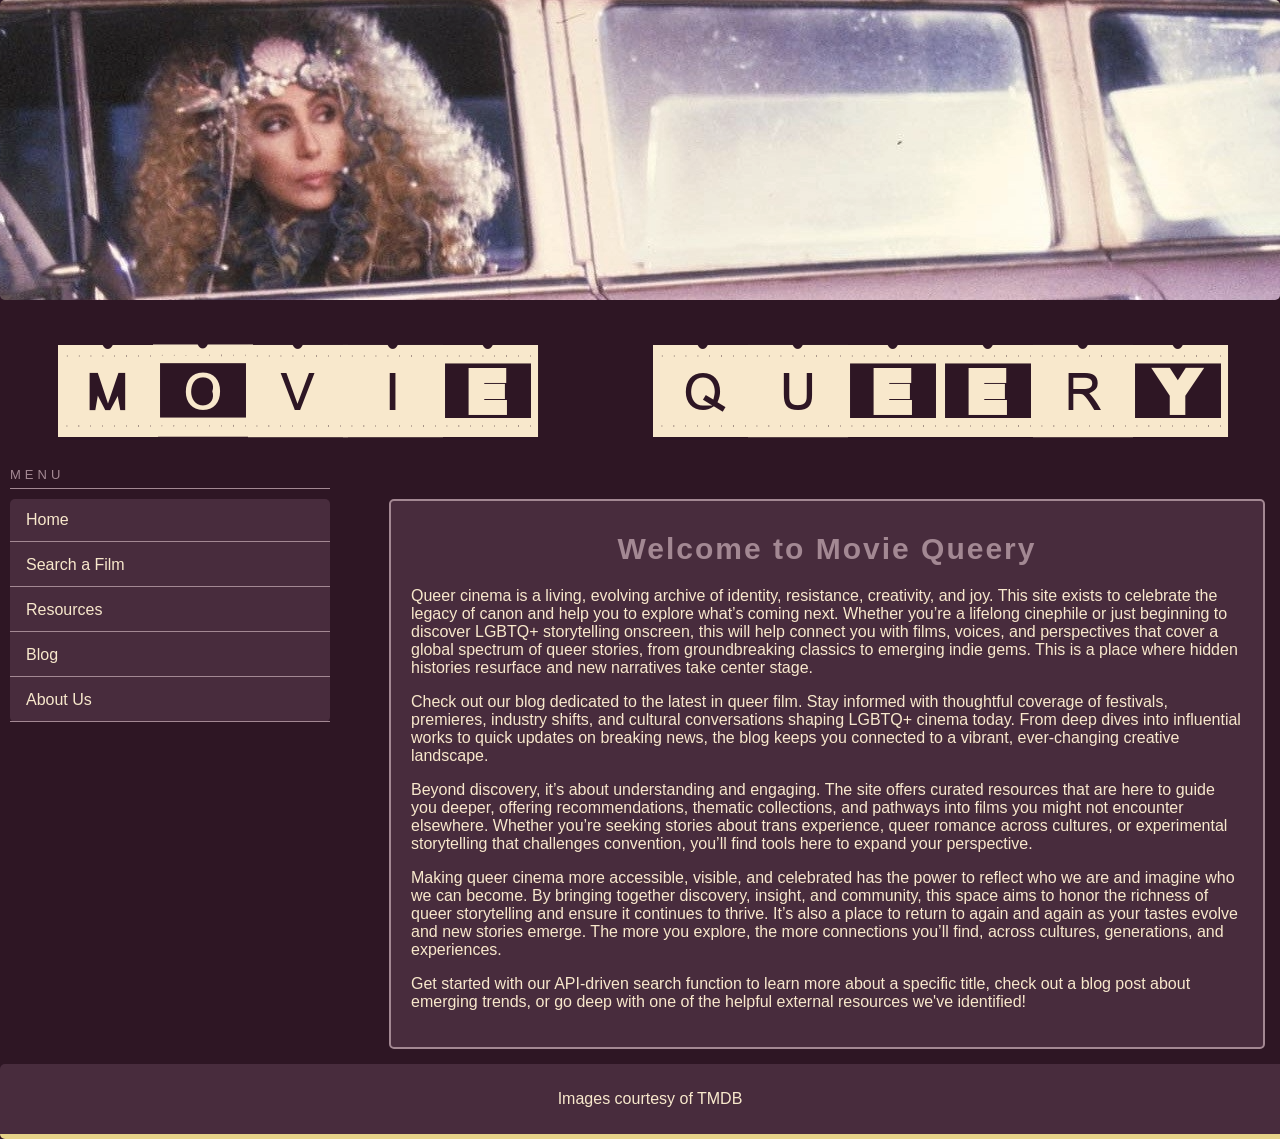
<file: index.html>
<!DOCTYPE html>
<html lang="en">
<head>
<meta charset="UTF-8">
<meta name="viewport" content="width=device-width, initial-scale=1.0">
<link rel="stylesheet" type="text/css" href="style.css">
  <title>Movie Queery</title>
</head>

<body>
  <div id="banner"></div>
  <h1>MoVIe QUeeRy</h1>
  
 
<div id="nav-links">
  <nav>
    <p class="bold">Menu</p>
    <ul>
      <li><a href="index.html">Home</a></li>
      <li><a href="search.html">Search a Film</a></li>
      <li><a href="resources.html">Resources</a></li>
      <li><a href="blog.html">Blog</a></li>
      <li><a href="about.html">About Us</a></li>
    </ul>
  </nav>
</div>

<div id="page-content">
  <h2>Welcome to Movie Queery</h2>
  <p>Queer cinema is a living, evolving archive of identity, resistance, creativity, and joy. This site exists to celebrate the legacy of canon and help you to explore what’s coming next. Whether you’re a lifelong cinephile or just beginning to discover LGBTQ+ storytelling onscreen, this will help connect you with films, voices, and perspectives that cover a global spectrum of queer stories, from groundbreaking classics to emerging indie gems. This is a place where hidden histories resurface and new narratives take center stage.</p>
  <p>Check out our blog dedicated to the latest in queer film. Stay informed with thoughtful coverage of festivals, premieres, industry shifts, and cultural conversations shaping LGBTQ+ cinema today. From deep dives into influential works to quick updates on breaking news, the blog keeps you connected to a vibrant, ever-changing creative landscape.</p>
  <p>Beyond discovery, it’s about understanding and engaging. The site offers curated resources that are here to guide you deeper, offering recommendations, thematic collections, and pathways into films you might not encounter elsewhere. Whether you’re seeking stories about trans experience, queer romance across cultures, or experimental storytelling that challenges convention, you’ll find tools here to expand your perspective.</p>
  <p>Making queer cinema more accessible, visible, and celebrated has the power to reflect who we are and imagine who we can become. By bringing together discovery, insight, and community, this space aims to honor the richness of queer storytelling and ensure it continues to thrive. It’s also a place to return to again and again as your tastes evolve and new stories emerge. The more you explore, the more connections you’ll find, across cultures, generations, and experiences.</p>
  <p>Get started with our API-driven search function to learn more about a specific title, check out a blog post about emerging trends, or go deep with one of the helpful external resources we've identified!</p>
</div>


   <div id="footer">
    <p>Images courtesy of TMDB</p>
  </div>

<script>
const image1 = "./images/image1.jpeg"
const image2 = "./images/image2.jpeg"
const image3 = "./images/image3.jpeg"
const image4 = "./images/image4.jpeg"
const image5 = "./images/image5.jpeg"
var imageList = [image1, image2, image3, image4, image5];
let currentImage = 0;
document.getElementById("banner").style.backgroundImage = "url(" + imageList[0] + ")"; 
function changeImage(){
  currentImage = currentImage + 1; 
  if (currentImage>4){currentImage=0}; 
  document.getElementById("banner").style.backgroundImage = "url(" + imageList[currentImage] + ")"; 
};
setInterval(changeImage, 5000) 
</script>
</body>
</html>
</file>
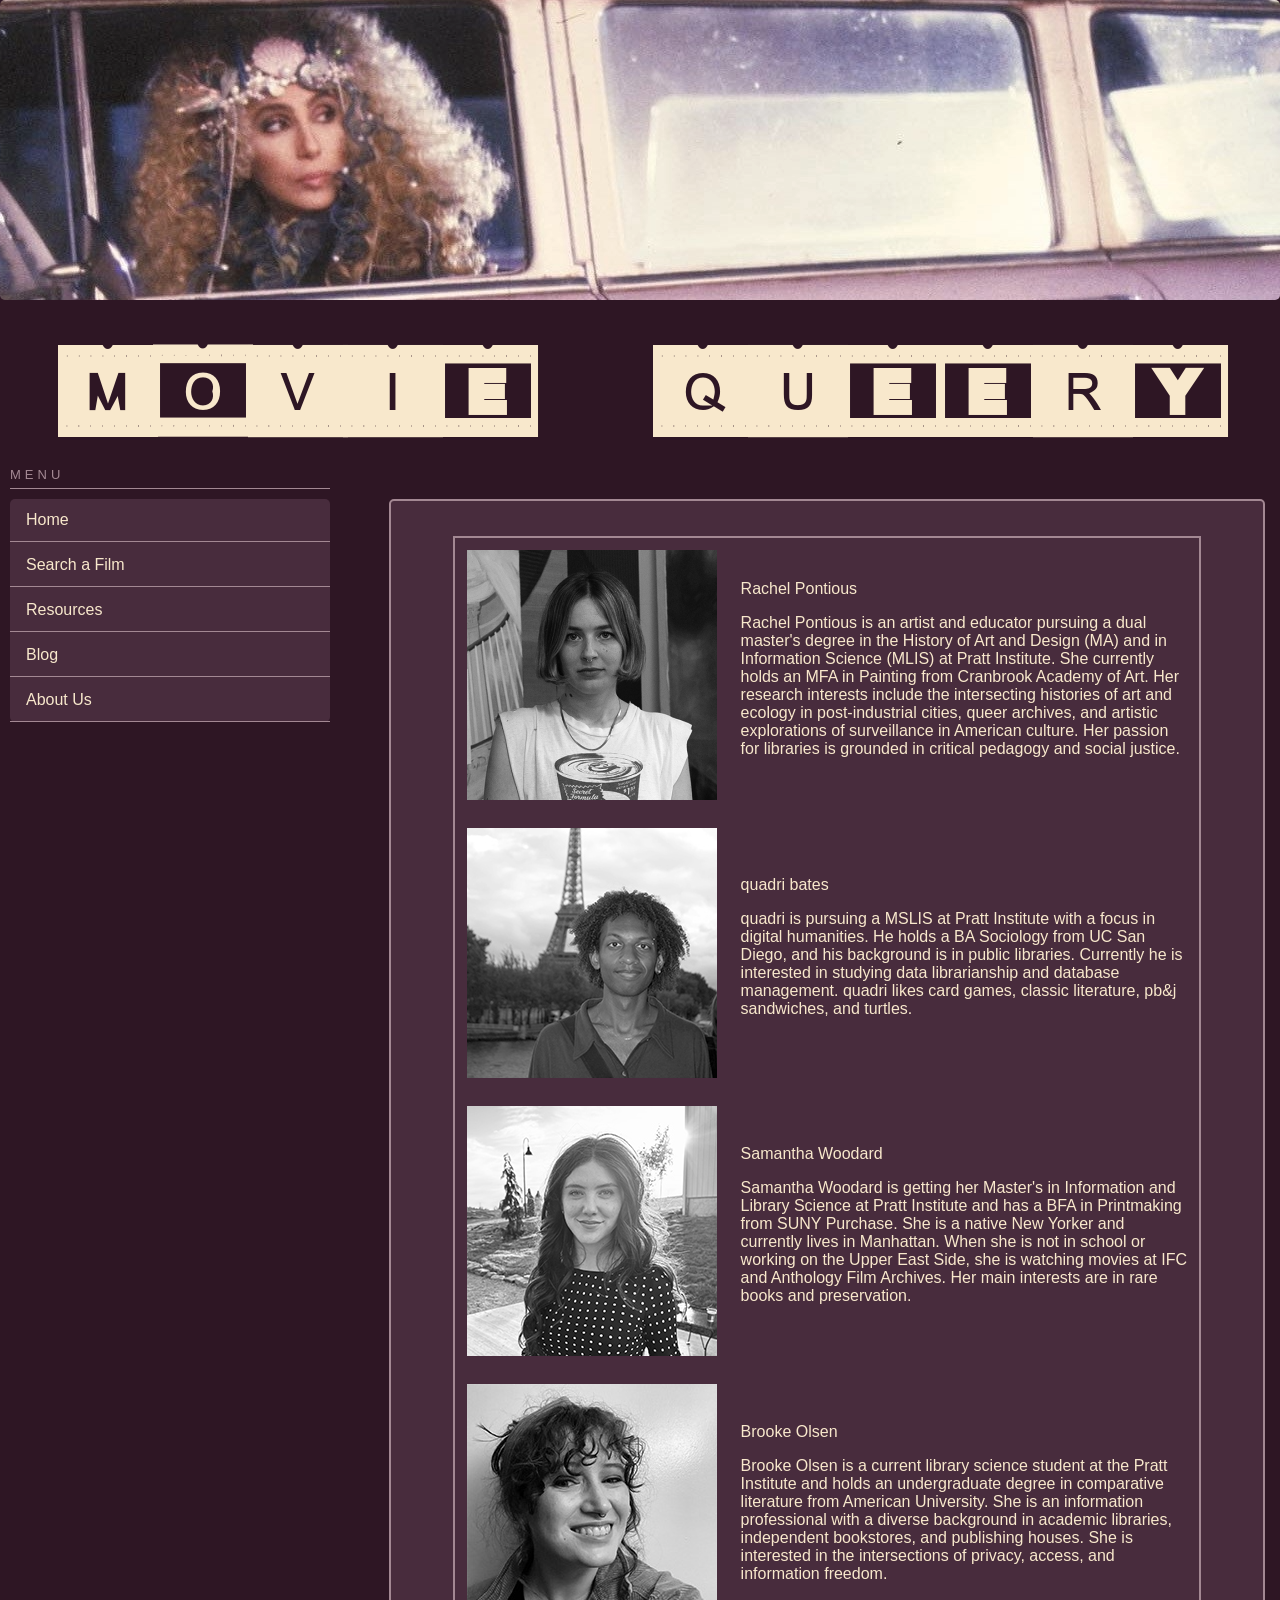
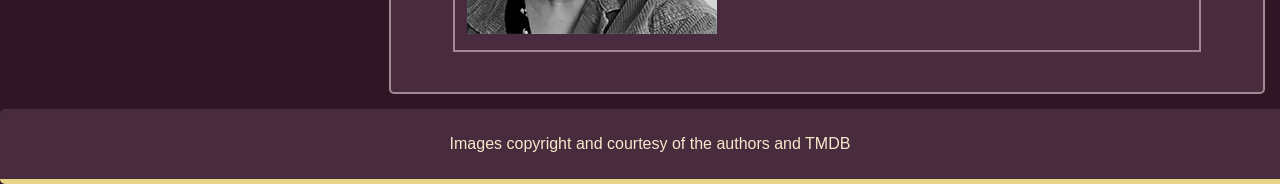
<file: about.html>
<!DOCTYPE html>
<html lang="en">
<head>
<meta charset="UTF-8">
<meta name="viewport" content="width=device-width, initial-scale=1.0">
<link rel="stylesheet" type="text/css" href="style.css">
  <title>About Us</title>
</head>

<body>
  <div id="banner"></div>
  <h1>MoVIe QUeeRy</h1>
  
<div id="nav-links">
  <nav>
    <p class="bold">Menu</p>
    <ul>
      <li><a href="index.html">Home</a></li>
      <li><a href="search.html">Search a Film</a></li>
      <li><a href="resources.html">Resources</a></li>
      <li><a href="blog.html">Blog</a></li>
      <li><a href="about.html">About Us</a></li>
    </ul>
  </nav>
</div>
  
  <div id="page-content">
    <table class="table">
    <tr>
      <td>
      <img src="./images/pontious_headshot_edit.jpg"
      class="tabletext"
      alt="black and white photo of woman with short light-colored hair and cutoff t-shirt">
    </td>
    <td class="left-align">Rachel Pontious
    <p>Rachel Pontious is an artist and educator pursuing a dual master's degree in the History
      of Art and Design (MA) and in Information Science (MLIS) at Pratt Institute. She currently holds an MFA
      in Painting from Cranbrook Academy of Art. Her research interests include the intersecting
      histories of art and ecology in post-industrial cities, queer archives, and artistic explorations
      of surveillance in American culture. Her passion for libraries is grounded in critical pedagogy
      and social justice.</p>
    </td>
  </tr>
          <tr>
      <td>
      <img src="./images/quadri_small.jpg"
      class="tabletext"
      alt="black and white photo of person with curly hair wearing a collared shirt standing in front of Eiffel Tower">
    </td>
    <td class="left-align">quadri bates
    <p>quadri is pursuing a MSLIS at Pratt Institute with a focus in digital humanities. He holds a BA 
      Sociology from UC San Diego, and his background is in public libraries. Currently he is interested in studying
      data librarianship and database management. quadri likes card games, classic literature, pb&j sandwiches, and turtles. </p>
    </td>
  </tr>
          <tr>
      <td>
      <img src="./images/sam_small.jpg"
      class="tabletext"
      alt="black and white photo of woman with long hair wearing a polka dotted shirt">
    </td>
    <td class="left-align">Samantha Woodard
    <p>Samantha Woodard is getting her Master's in Information and Library Science at Pratt
      Institute and has a BFA in Printmaking from SUNY Purchase. She is a native New Yorker and
      currently lives in Manhattan. When she is not in school or working on the Upper East Side,
      she is watching movies at IFC and Anthology Film Archives. Her main interests are in rare
      books and preservation.</p>
    </td>
  </tr>
                <tr>
      <td>
      <img src="./images/brooke_small.jpg"
      class="tabletext"
      alt="black and white photo of woman with curly hair styled up with bangs in three-quarter view">
    </td>
    <td class="left-align">Brooke Olsen
    <p>Brooke Olsen is a current library science student at the Pratt Institute and holds an
      undergraduate degree in comparative literature from American University. She is an information
      professional with a diverse background in academic libraries, independent bookstores, and
      publishing houses. She is interested in the intersections of privacy, access, and information
      freedom.</p>
    </td>
  </tr>
      
  </table>
  </div>
  <div id="footer">
    <p>Images copyright and courtesy of the authors and TMDB</p>
  </div>

<script>
const image1 = "./images/image1.jpeg"
const image2 = "./images/image2.jpeg"
const image3 = "./images/image3.jpeg"
const image4 = "./images/image4.jpeg"
const image5 = "./images/image5.jpeg"
var imageList = [image1, image2, image3, image4, image5];
let currentImage = 0;
document.getElementById("banner").style.backgroundImage = "url(" + imageList[0] + ")"; 
function changeImage(){
  currentImage = currentImage + 1; 
  if (currentImage>4){currentImage=0}; 
  document.getElementById("banner").style.backgroundImage = "url(" + imageList[currentImage] + ")"; 
};
setInterval(changeImage, 5000)
</script>
</body>
</html>
</file>
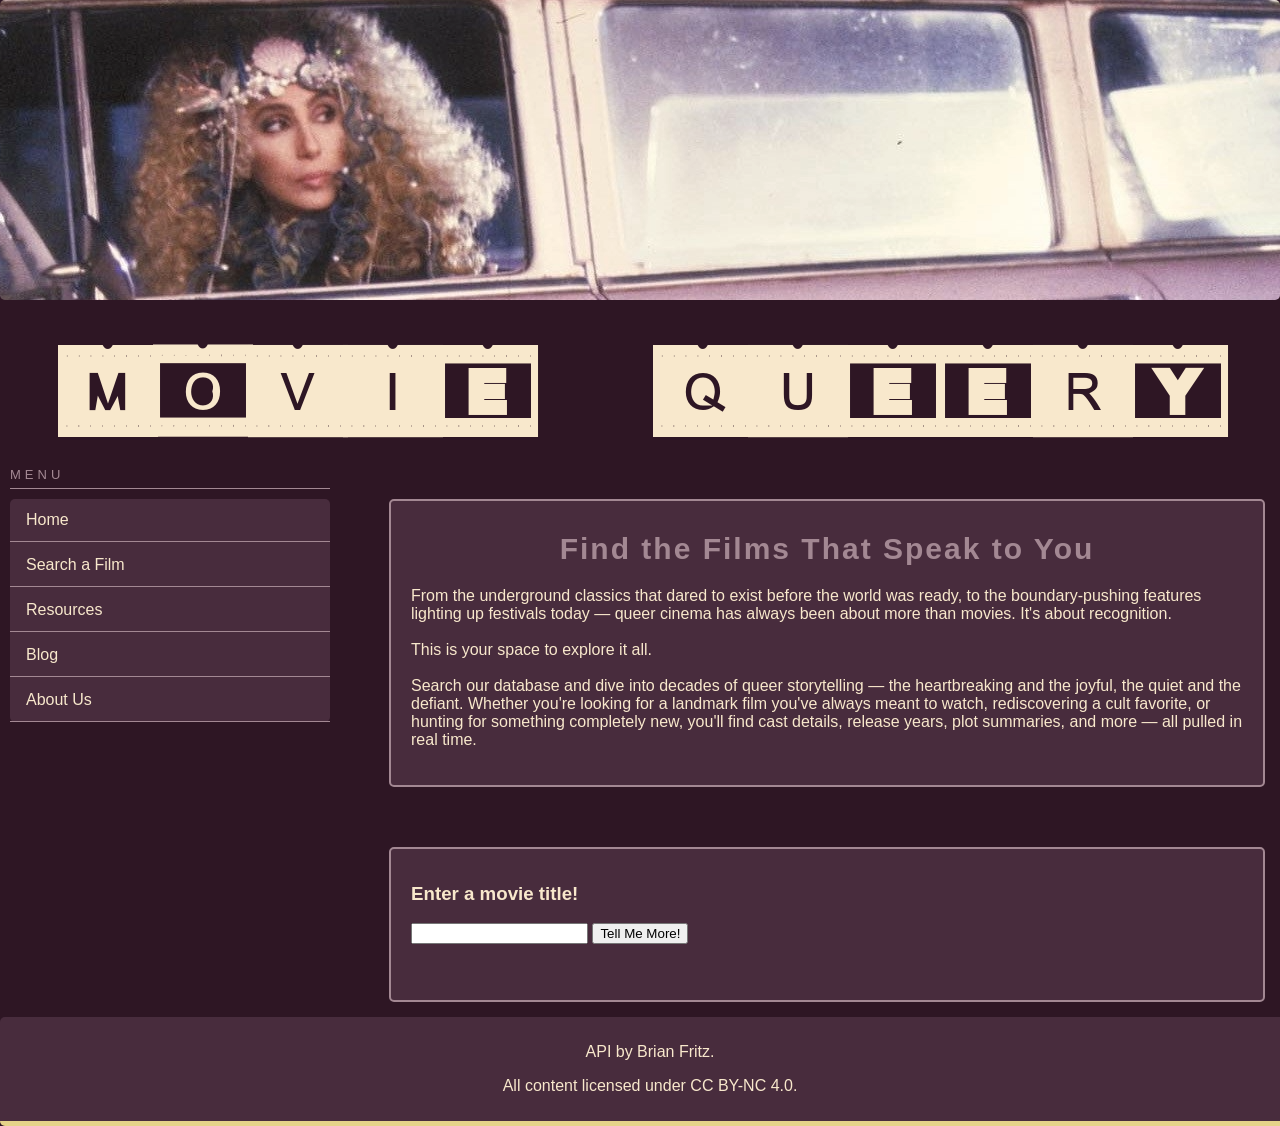
<file: api_movies.html>
<!DOCTYPE html>
<html>
<head>
<meta charset="UTF-8">
<meta name="viewport" content="width=device-width, initial-scale=1.0">
<link rel="stylesheet" type="text/css" href="style.css">
    <title>Search movies!</title>
</head>

<body>

<div id="banner"></div>
  <h1>MoVIe QUeeRy</h1>
<div id="nav-links">
  <nav>
  <p class="bold">Menu</p>
  <ul>
    <li><a href="index.html">Home</a></li>
    <li><a href="search.html">Search a Film</a></li>
    <li><a href="resources.html">Resources</a></li>
    <li><a href="blog.html">Blog</a></li>
    <li><a href="about.html">About Us</a></li>
  </ul>
 </nav>
</div>

<div id="page-content">
<h2>Find the Films That Speak to You</h2>
<p>From the underground classics that dared to exist before the world was ready, to the boundary-pushing
features lighting up festivals today — queer cinema has always been about more than movies. It's about
recognition.<br><br>
This is your space to explore it all.<br><br>
Search our database and dive into decades of queer storytelling — the heartbreaking and the joyful,
the quiet and the defiant. Whether you're looking for a landmark film you've always meant to watch,
rediscovering a cult favorite, or hunting for something completely new, you'll find cast details,
release years, plot summaries, and more — all pulled in real time.
</p>    
</div>
    
<div id="page-content">
    <h3>Enter a movie title!</h3>
      <input type="text" id="title">
        <button type="button" onclick="onClickMovie()">Tell Me More!</button>
        <br><br>
    <div id="year" type="text"></div>
<br>
<div id="plot" type="text"></div>
</div>

<script>
const image1 = "./images/image1.jpeg"
const image2 = "./images/image2.jpeg"
const image3 = "./images/image3.jpeg"
const image4 = "./images/image4.jpeg"
var imageList = [image1, image2, image3, image4];
let currentImage = 0;
document.getElementById("banner").style.backgroundImage = "url(" + imageList[0] + ")"; //makes an image appear on loading
function changeImage(){
  currentImage = currentImage + 1; //changes image
  if (currentImage>3){currentImage=0}; //resets cycle
  document.getElementById("banner").style.backgroundImage = "url(" + imageList[currentImage] + ")"; //outputs new image
};
setInterval(changeImage, 15000); //timer
    
    async function onClickMovie(){
        var title = document.getElementById("title").value;
        var url = `https://www.omdbapi.com/?apikey=fa9055ab&t=${title}&plot=full`;
        var response = await fetch(url);
        var data = await response.json();
        document.getElementById('year').innerText = data.Year;
        document.getElementById('plot').innerText = data.Plot;
    
    }
</script>

        
<br>
<br>


<div id="footer">
  <p>API by Brian Fritz.</p>
  <p>All content licensed under CC BY-NC 4.0.</p>
</div>


</body>

</html>
</file>
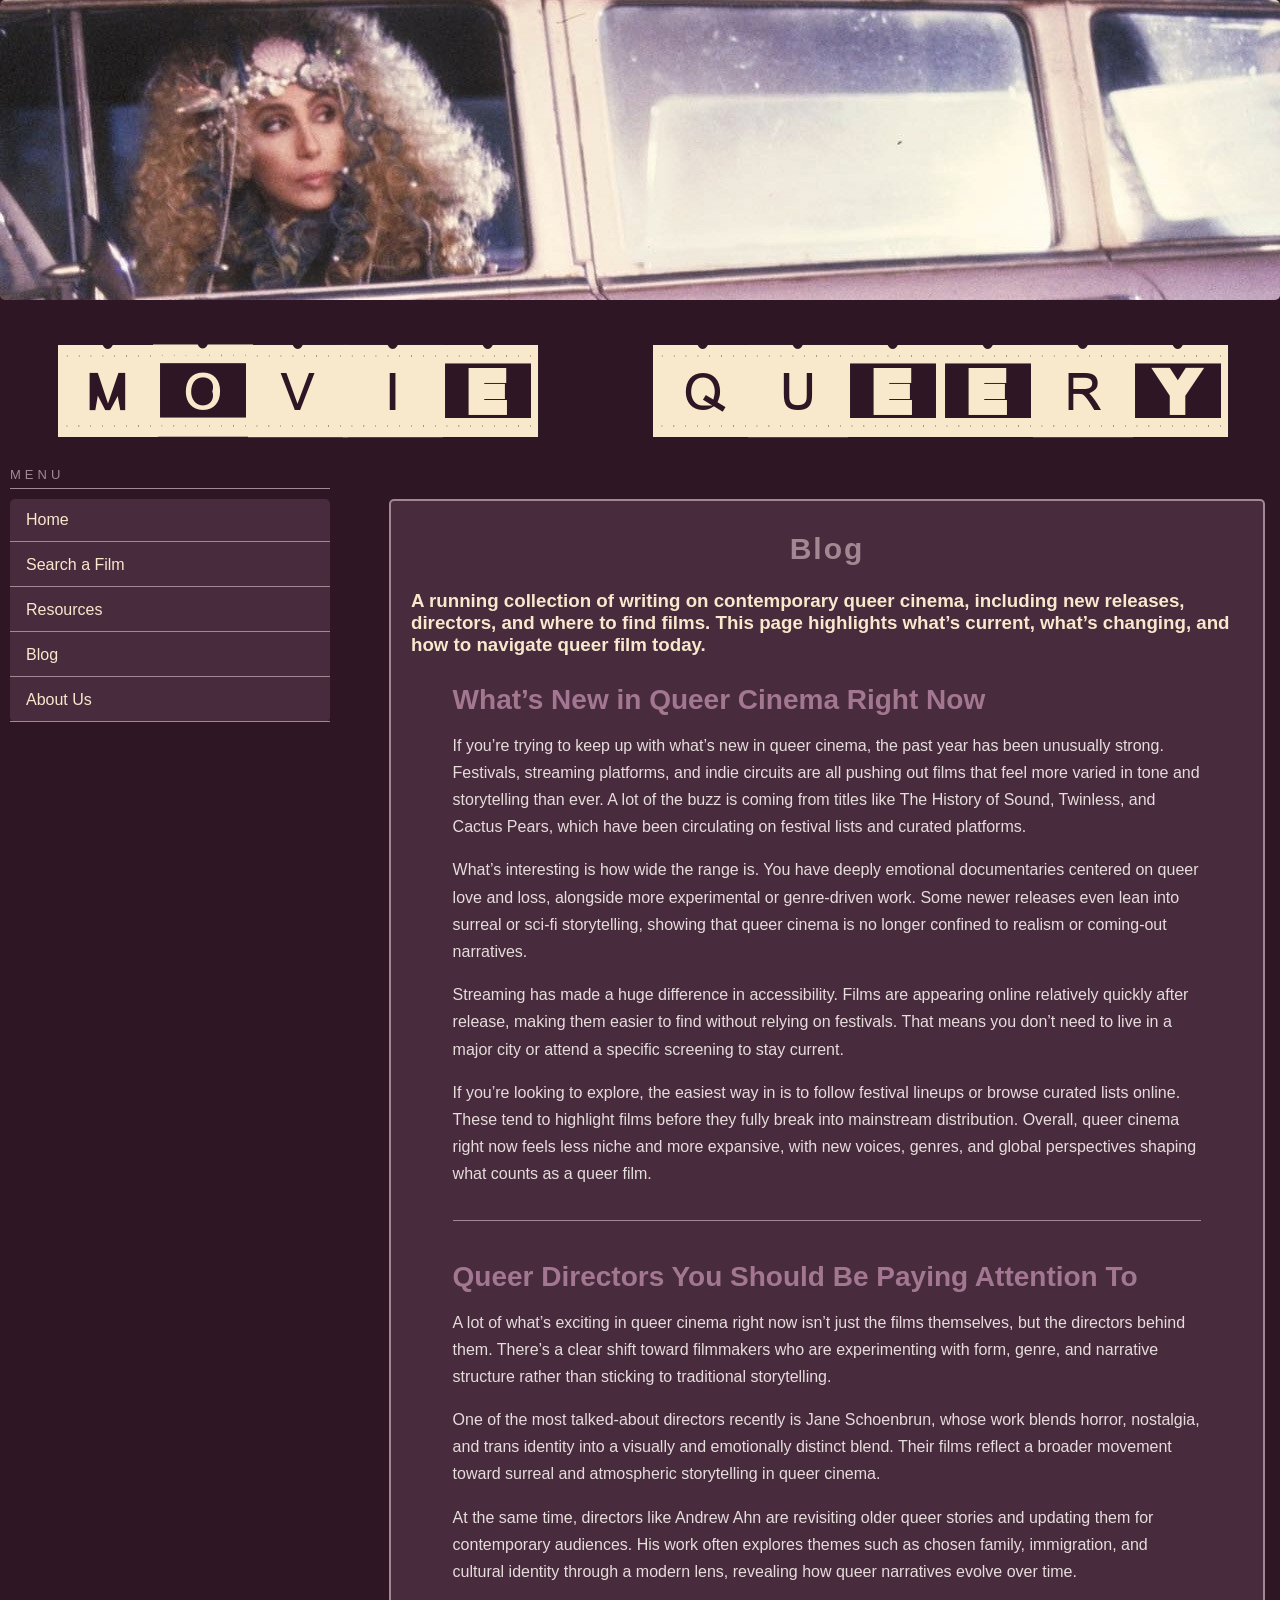
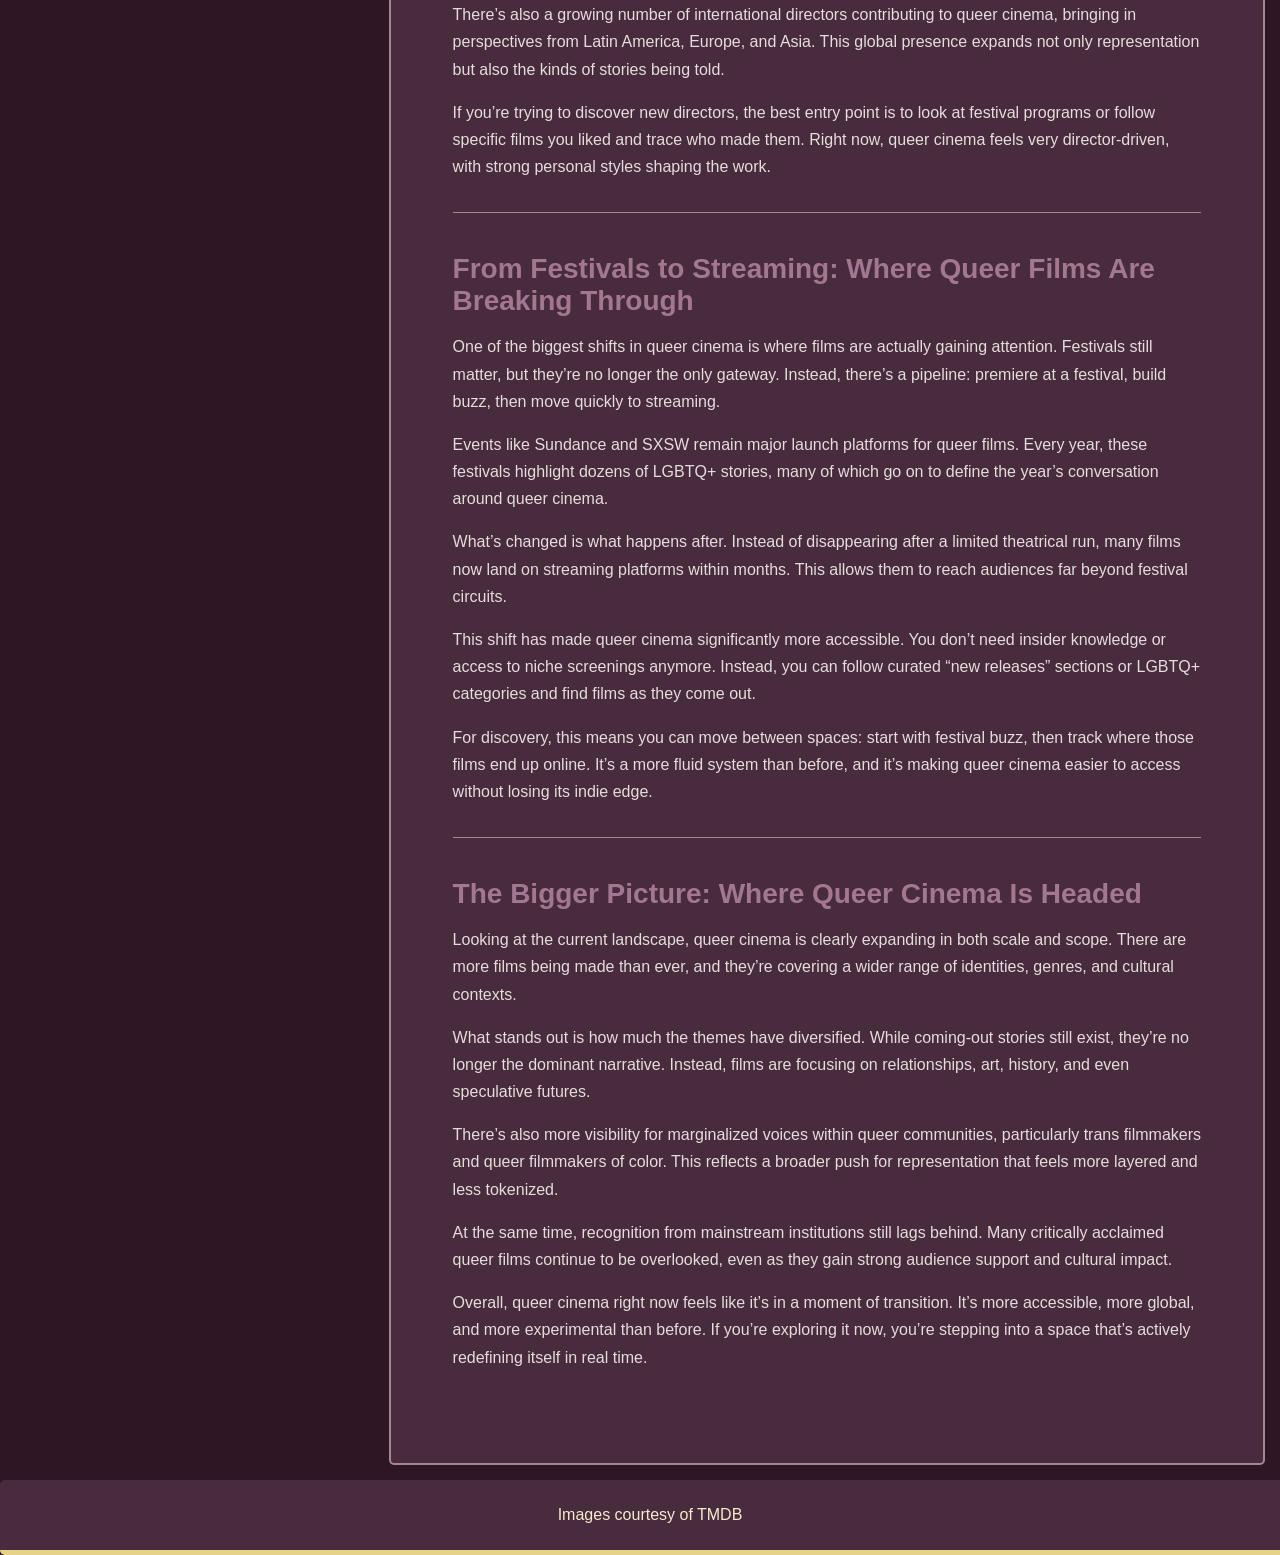
<file: blog.html>
<!DOCTYPE html>
<html lang="en">
<head>
<meta charset="UTF-8">
<meta name="viewport" content="width=device-width, initial-scale=1.0">
<link rel="stylesheet" type="text/css" href="style.css">
<title>Blog Posts</title>
</head>

<body>
  <div id="banner"></div>
  <h1>MoVIe QUeeRy</h1>

<div id="nav-links">
  <nav>
    <p class="bold">Menu</p>
    <ul>
      <li><a href="index.html">Home</a></li>
      <li><a href="search.html">Search a Film</a></li>
      <li><a href="resources.html">Resources</a></li>
      <li><a href="blog.html">Blog</a></li>
      <li><a href="about.html">About Us</a></li>
    </ul>
  </nav>
</div>

  
  <div id="page-content">
    <h2>
      Blog
    </h2>
    <h3>
     A running collection of writing on contemporary queer cinema, including new releases, directors, and where to find films. This page highlights what’s current, what’s changing, and how to navigate queer film today.
    </h3>

  <div id="blog-posts">
    
      <article>
        <h3>What’s New in Queer Cinema Right Now</h3>
        <p>
          If you’re trying to keep up with what’s new in queer cinema, the past year has been unusually strong. Festivals, streaming platforms, and indie circuits are all pushing out films that feel more varied in tone and storytelling than ever. A lot of the buzz is coming from titles like The History of Sound, Twinless, and Cactus Pears, which have been circulating on festival lists and curated platforms.
        </p>
        <p>
          What’s interesting is how wide the range is. You have deeply emotional documentaries centered on queer love and loss, alongside more experimental or genre-driven work. Some newer releases even lean into surreal or sci-fi storytelling, showing that queer cinema is no longer confined to realism or coming-out narratives.
        </p>
        <p>
          Streaming has made a huge difference in accessibility. Films are appearing online relatively quickly after release, making them easier to find without relying on festivals. That means you don’t need to live in a major city or attend a specific screening to stay current.
        </p>
        <p>
          If you’re looking to explore, the easiest way in is to follow festival lineups or browse curated lists online. These tend to highlight films before they fully break into mainstream distribution. Overall, queer cinema right now feels less niche and more expansive, with new voices, genres, and global perspectives shaping what counts as a queer film.
        </p>
      </article>

      <article>
        <h3>Queer Directors You Should Be Paying Attention To</h3>
        <p>
          A lot of what’s exciting in queer cinema right now isn’t just the films themselves, but the directors behind them. There’s a clear shift toward filmmakers who are experimenting with form, genre, and narrative structure rather than sticking to traditional storytelling.
        </p>
        <p>
          One of the most talked-about directors recently is Jane Schoenbrun, whose work blends horror, nostalgia, and trans identity into a visually and emotionally distinct blend. Their films reflect a broader movement toward surreal and atmospheric storytelling in queer cinema.
        </p>
        <p>
          At the same time, directors like Andrew Ahn are revisiting older queer stories and updating them for contemporary audiences. His work often explores themes such as chosen family, immigration, and cultural identity through a modern lens, revealing how queer narratives evolve over time.
        </p>
        <p>
          There’s also a growing number of international directors contributing to queer cinema, bringing in perspectives from Latin America, Europe, and Asia. This global presence expands not only representation but also the kinds of stories being told.
        </p>
        <p>
          If you’re trying to discover new directors, the best entry point is to look at festival programs or follow specific films you liked and trace who made them. Right now, queer cinema feels very director-driven, with strong personal styles shaping the work.
        </p>
      </article>

      <article>
        <h3>From Festivals to Streaming: Where Queer Films Are Breaking Through</h3>
        <p>
          One of the biggest shifts in queer cinema is where films are actually gaining attention. Festivals still matter, but they’re no longer the only gateway. Instead, there’s a pipeline: premiere at a festival, build buzz, then move quickly to streaming.
        </p>
        <p>
          Events like Sundance and SXSW remain major launch platforms for queer films. Every year, these festivals highlight dozens of LGBTQ+ stories, many of which go on to define the year’s conversation around queer cinema.
        </p>
        <p>
          What’s changed is what happens after. Instead of disappearing after a limited theatrical run, many films now land on streaming platforms within months. This allows them to reach audiences far beyond festival circuits.
        </p>
        <p>
          This shift has made queer cinema significantly more accessible. You don’t need insider knowledge or access to niche screenings anymore. Instead, you can follow curated “new releases” sections or LGBTQ+ categories and find films as they come out.
        </p>
        <p>
          For discovery, this means you can move between spaces: start with festival buzz, then track where those films end up online. It’s a more fluid system than before, and it’s making queer cinema easier to access without losing its indie edge.
        </p>
      </article>

      <article>
        <h3>The Bigger Picture: Where Queer Cinema Is Headed</h3>
        <p>
          Looking at the current landscape, queer cinema is clearly expanding in both scale and scope. There are more films being made than ever, and they’re covering a wider range of identities, genres, and cultural contexts.
        </p>
        <p>
          What stands out is how much the themes have diversified. While coming-out stories still exist, they’re no longer the dominant narrative. Instead, films are focusing on relationships, art, history, and even speculative futures.
        </p>
        <p>
          There’s also more visibility for marginalized voices within queer communities, particularly trans filmmakers and queer filmmakers of color. This reflects a broader push for representation that feels more layered and less tokenized.
        </p>
        <p>
          At the same time, recognition from mainstream institutions still lags behind. Many critically acclaimed queer films continue to be overlooked, even as they gain strong audience support and cultural impact.
        </p>
        <p>
          Overall, queer cinema right now feels like it’s in a moment of transition. It’s more accessible, more global, and more experimental than before. If you’re exploring it now, you’re stepping into a space that’s actively redefining itself in real time.
        </p>
      </article>

</div>
  </div>

  <div id="footer">
    <p>
      Images courtesy of TMDB<br>
    </p>
  </div>

<script>
const image1 = "./images/image1.jpeg"
const image2 = "./images/image2.jpeg"
const image3 = "./images/image3.jpeg"
const image4 = "./images/image4.jpeg"
const image5 = "./images/image5.jpeg"
var imageList = [image1, image2, image3, image4, image5];
let currentImage = 0;
document.getElementById("banner").style.backgroundImage = "url(" + imageList[0] + ")"; 
function changeImage(){
  currentImage = currentImage + 1; 
  if (currentImage>4){currentImage=0}; 
  document.getElementById("banner").style.backgroundImage = "url(" + imageList[currentImage] + ")"; 
};

setInterval(changeImage, 5000);
</script>

</body>
</html>
</file>
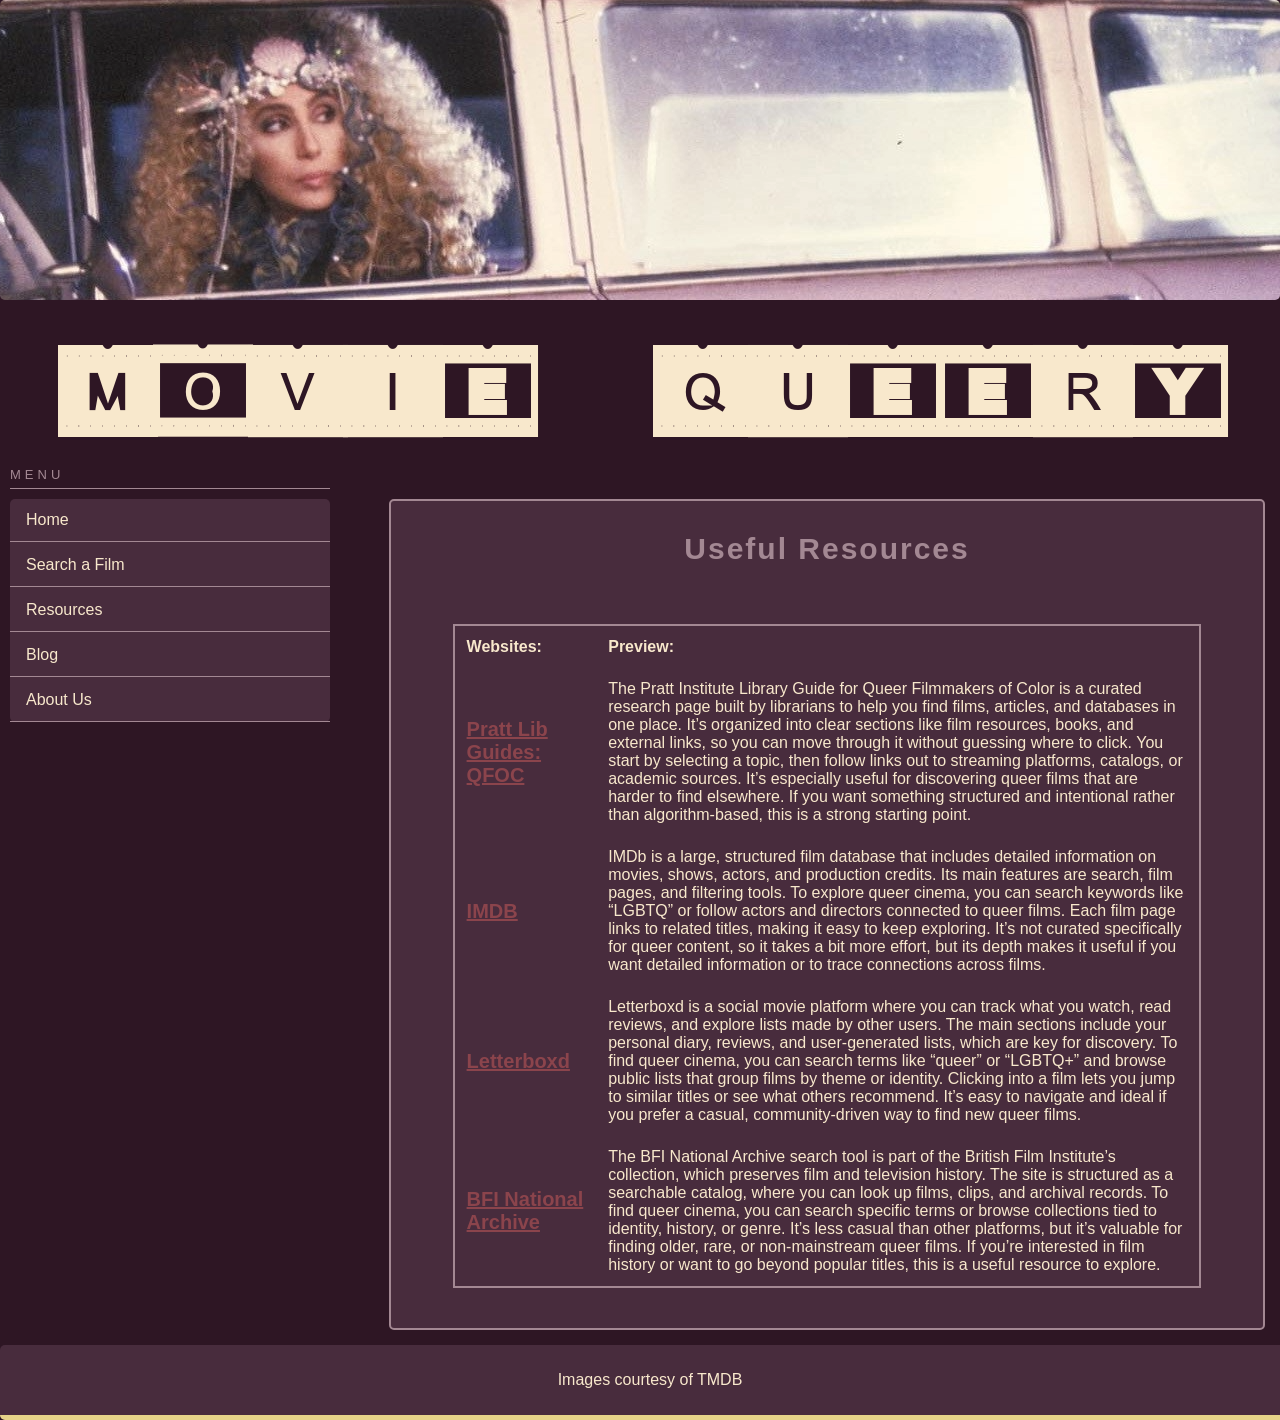
<file: resources.html>
<!DOCTYPE html>
<html lang="en">
<head>
<meta charset="UTF-8">
<meta name="viewport" content="width=device-width, initial-scale=1.0">
<link rel="stylesheet" type="text/css" href="style.css">
<title>Resources</title>
</head>

<body>
  <div id="banner"></div>
  <h1>MoVIe QUeeRy</h1>

<div id="nav-links">
  <nav>
    <p class="bold">Menu</p>
    <ul>
      <li><a href="index.html">Home</a></li>
      <li><a href="search.html">Search a Film</a></li>
      <li><a href="resources.html">Resources</a></li>
      <li><a href="blog.html">Blog</a></li>
      <li><a href="about.html">About Us</a></li>
    </ul>
  </nav>
</div>


  <div id="page-content">
    <h2>
      Useful Resources
    </h2>

    <br>

    <table border="1" width="100%">
      <tr>
        <th>Websites:</th>
        <th>Preview:</th>
      </tr>

      <tr>
        <td>
          <h3><a href="https://prattlis.libguides.com/qfoc">Pratt Lib Guides: QFOC</a></h3>
        </td>
        <td>
          The Pratt Institute Library Guide for Queer Filmmakers of Color is a curated research page built by librarians to help you find films, articles, 
          and databases in one place. It’s organized into clear sections like film resources, books, and external links, so you can move through it without 
          guessing where to click. You start by selecting a topic, then follow links out to streaming platforms, catalogs, or academic sources. It’s especially 
          useful for discovering queer films that are harder to find elsewhere. If you want something structured and intentional rather than algorithm-based, 
          this is a strong starting point.
        </td>
      </tr>

      <tr>
        <td>
          <h3><a href="https://www.imdb.com/">IMDB</a></h3>
        </td>
        <td>
          IMDb is a large, structured film database that includes detailed information on movies, shows, actors, and production credits. Its main features are search, 
          film pages, and filtering tools. To explore queer cinema, you can search keywords like “LGBTQ” or follow actors and directors connected to queer films. Each 
          film page links to related titles, making it easy to keep exploring. It’s not curated specifically for queer content, so it takes a bit more effort, but its 
          depth makes it useful if you want detailed information or to trace connections across films.
        </td>
      </tr>

      <tr>
        <td>
          <h3><a href="https://letterboxd.com/">Letterboxd</a></h3>
        </td>
        <td>
          Letterboxd is a social movie platform where you can track what you watch, read reviews, and explore lists made by other users. The main sections 
          include your personal diary, reviews, and user-generated lists, which are key for discovery. To find queer cinema, you can search terms like “queer” 
          or “LGBTQ+” and browse public lists that group films by theme or identity. Clicking into a film lets you jump to similar titles or see what others 
          recommend. It’s easy to navigate and ideal if you prefer a casual, community-driven way to find new queer films.
        </td>
      </tr>
      
      <tr>
        <td>
          <h3><a href="https://www.bfi.org.uk/bfi-national-archive/search-bfi-archive">BFI National Archive</a></h3>
        </td>
        <td>
          The BFI National Archive search tool is part of the British Film Institute’s collection, which preserves film and television history. The site is 
          structured as a searchable catalog, where you can look up films, clips, and archival records. To find queer cinema, you can search specific terms 
          or browse collections tied to identity, history, or genre. It’s less casual than other platforms, but it’s valuable for finding older, rare, or 
          non-mainstream queer films. If you’re interested in film history or want to go beyond popular titles, this is a useful resource to explore.
        </td>
      </tr>
    </table>
  </div>

  <div id="footer">
    <p>
      Images courtesy of TMDB</p>
  </div>

<script>
const image1 = "./images/image1.jpeg"
const image2 = "./images/image2.jpeg"
const image3 = "./images/image3.jpeg"
const image4 = "./images/image4.jpeg"
const image5 = "./images/image5.jpeg"
var imageList = [image1, image2, image3, image4, image5];
let currentImage = 0;
document.getElementById("banner").style.backgroundImage = "url(" + imageList[0] + ")"; 
function changeImage(){
  currentImage = currentImage + 1; 
  if (currentImage>4){currentImage=0}; 
  document.getElementById("banner").style.backgroundImage = "url(" + imageList[currentImage] + ")"; 
};

setInterval(changeImage, 5000);
</script>

</body>
</html>
</file>
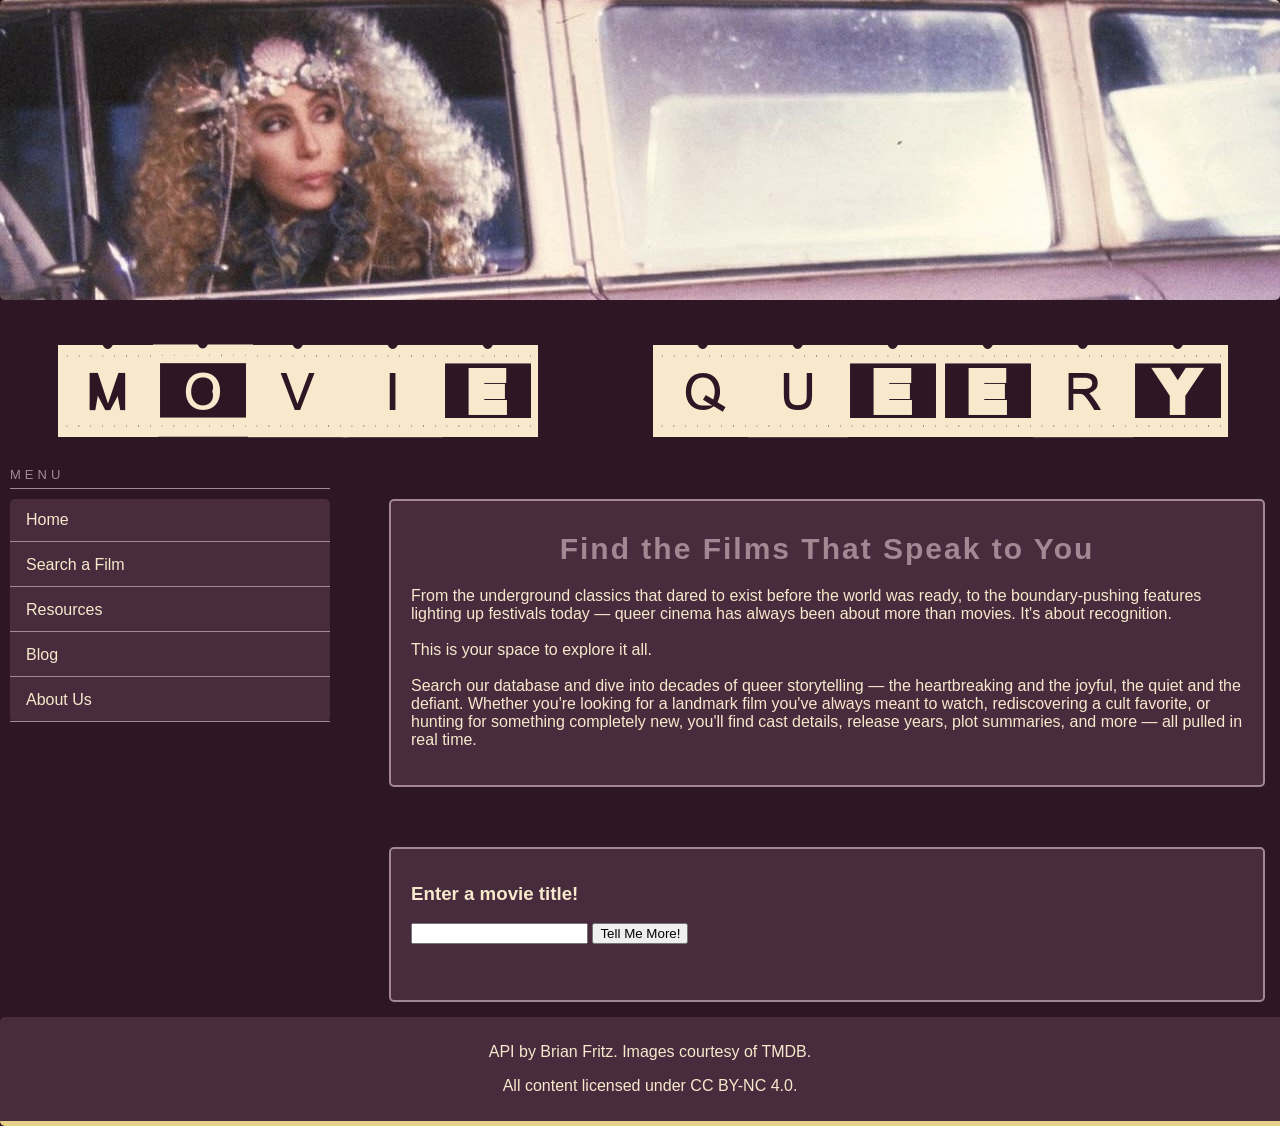
<file: search.html>
<!DOCTYPE html>
<html lang="en">
<head>
<meta charset="UTF-8">
<meta name="viewport" content="width=device-width, initial-scale=1.0">
<link rel="stylesheet" type="text/css" href="style.css">
    <title>Search movies!</title>
</head>

<body>

<div id="banner"></div>
  <h1>MoVIe QUeeRy</h1>
<div id="nav-links">
  <nav>
  <p class="bold">Menu</p>
  <ul>
    <li><a href="index.html">Home</a></li>
    <li><a href="search.html">Search a Film</a></li>
    <li><a href="resources.html">Resources</a></li>
    <li><a href="blog.html">Blog</a></li>
    <li><a href="about.html">About Us</a></li>
  </ul>
 </nav>
</div>

<div id="page-content">
<h2>Find the Films That Speak to You</h2>
<p>From the underground classics that dared to exist before the world was ready, to the boundary-pushing
features lighting up festivals today — queer cinema has always been about more than movies. It's about
recognition.<br><br>
This is your space to explore it all.<br><br>
Search our database and dive into decades of queer storytelling — the heartbreaking and the joyful,
the quiet and the defiant. Whether you're looking for a landmark film you've always meant to watch,
rediscovering a cult favorite, or hunting for something completely new, you'll find cast details,
release years, plot summaries, and more — all pulled in real time.
</p>    
</div>
    
<div id="querybox">
    <h3>Enter a movie title!</h3>
      <input type="text" id="title">
        <button type="button" id="button" onclick="onClickMovie()">Tell Me More!</button>
        <br><br>
    <div id="year"></div>
<br>
<div id="plot"></div>
</div>

<script>
const image1 = "./images/image1.jpeg"
const image2 = "./images/image2.jpeg"
const image3 = "./images/image3.jpeg"
const image4 = "./images/image4.jpeg"
const image5 = "./images/image5.jpeg"
var imageList = [image1, image2, image3, image4, image5];
let currentImage = 0;
document.getElementById("banner").style.backgroundImage = "url(" + imageList[0] + ")"; 
function changeImage(){
  currentImage = currentImage + 1; 
  if (currentImage>4){currentImage=0}; 
  document.getElementById("banner").style.backgroundImage = "url(" + imageList[currentImage] + ")"; 
};
setInterval(changeImage, 5000); 
    
    async function onClickMovie(){
        var title = document.getElementById("title").value;
        var url = `https://www.omdbapi.com/?apikey=fa9055ab&t=${title}&plot=full`;
        var response = await fetch(url);
        var data = await response.json();
        document.getElementById('year').innerText = data.Year;
        document.getElementById('plot').innerText = data.Plot;
    
    };

    document.getElementById('title').addEventListener('keydown', function(event) {
  		if (event.key === 'Enter') {
    		document.getElementById('button').click();
 	 	}
	});
    
</script>

        
<br>
<br>


<div id="footer">
  <p>API by Brian Fritz. Images courtesy of TMDB.</p>
  <p>All content licensed under CC BY-NC 4.0.</p>
</div>


</body>

</html>
</file>
<file: style.css>
#banner {
  width: 100%;
  height: 300px;
  background-position: center;
  border-radius:5px;
  margin-bottom: 5px;
}

#leftnav {padding-left:5px; border:2px outset #a38893; width:25%;font-size:0.8rem;line-height: 1.6;
    margin-left:5px; margin-right:10px}

#page-content {
  border: 2px solid #a38893;
  float: right;
  width: 65%;
  height: auto;
  margin-right: 15px;
  margin-bottom: 15px;
  margin-top: 45px;
  background-color: #482c3d;
  color: #f8e8cc;
  padding: 15px 20px 20px 20px;
  border-radius: 5px;
}

#querybox {
  border: 2px solid #a38893;
  float: right;
  width: 65%;
  height: auto;
  margin-right: 15px;
  margin-bottom: 15px;
  margin-top: 45px;
  background-color: #482c3d;
  color: #f8e8cc;
  padding: 15px 20px 20px 20px;
  border-radius: 5px;
}

#nav-links {
  float: left;
  width: 25%;
  margin-left: 10px;
  margin-top: 0;
}

#nav-links ul {
  list-style-type: none;
  margin: 0;
  padding: 0;
  background-color: #482c3d;
  border-radius: 5px;
}

#nav-links li {
  margin-bottom: 2px;
}

#nav-links li a {
  display: block;
  color: #f8e8cc;
  padding: 12px 16px;
  text-decoration: none;
  border-bottom: 1px solid #a38893;
}

#nav-links li a:hover {
  background-color: #e6d389;
  color: #735453;
}

#paragraph {
  position: relative;
  margin: 20px;
  padding: 20px;
}

@font-face {
  font-family: ACFilmstrip; 
  src: url(./ACFilmstrip.otf); 
}

h1 {
  text-align:center;
  font-size: 120px;
  color: #f8e8cc;
  font-family: ACFilmstrip;
  margin: 5px 0;
}

h2 {
  text-align:center;
  letter-spacing: 2px;
  font-size: 30px;
  color: #a38893;
  margin: 10px 0 15px 0;
}
  
body {
  font-family:'Gill Sans', 'Gill Sans MT', Calibri, 'Trebuchet MS', sans-serif;
  background-color:#2e1624;
  font-size: 1rem;
  margin: 0;
}

table {
  width: 90%;
  margin: 20px auto;
  color: #f8e8cc;
  border-collapse: collapse;
  background-color: transparent;
  border: 2px solid #a38893;
}

th {
  background-color: transparent;
  color: #f8e8cc;
  padding: 12px;
  text-align: left;
  border: none;
}

td {
  padding: 12px;
  border: none;
  background-color: transparent;
  color: #f8e8cc;
}

table td a {
  color: #8b444c;
}

table td a:visited {
  color: #a38893;
}

td h3 {
  font-size: 20px;
  margin: 0;
}

#footer {
  width:100%; 
  text-align: center; 
  border-radius:5px;
  clear:both; 
  background:#482c3d;
  color:#f8e8cc; 
  border-bottom:5px solid #e6d389; 
  padding: 10px; 
  margin: 0 auto; 
  margin-top:30px;
}

#blog-posts {
  width: 90%;
  margin: 20px auto;
}

#blog-posts article {
  margin-bottom: 40px;
  padding-bottom: 20px;
  border-bottom: 1px solid #a38893;
}

#blog-posts article:last-child {
  border-bottom: none;
}

#blog-posts h3 {
  margin-bottom: 12px;
  color: #a37791;
  font-size: 28px;
}

#blog-posts p {
  margin-bottom: 12px;
  line-height: 1.7;
  color: #e6dcdb;
  font-size: 16px;
}

#page-content h2 {
  color: #a38893;
  margin-bottom: 15px;
  line-height: 1.5;
}

.bold {
  font-size: 13px;
  letter-spacing: 4px;
  text-transform: uppercase;
  color: #a38893;
  margin-bottom: 10px;
  padding-bottom: 6px;
  border-bottom: 1px solid #a38893;
}

@media screen and (max-width: 700px) {
  #nav-links {
    float: none;
    width: 90%;
    margin: 10px auto;
  }

#page-content {
    float: none;
    width: 90%;
    margin: 10px auto;
  }

  h1 {
    font-size: 70px;
  }

  #banner {
    float: none;
    height: 100px;
  }
}
</file>
